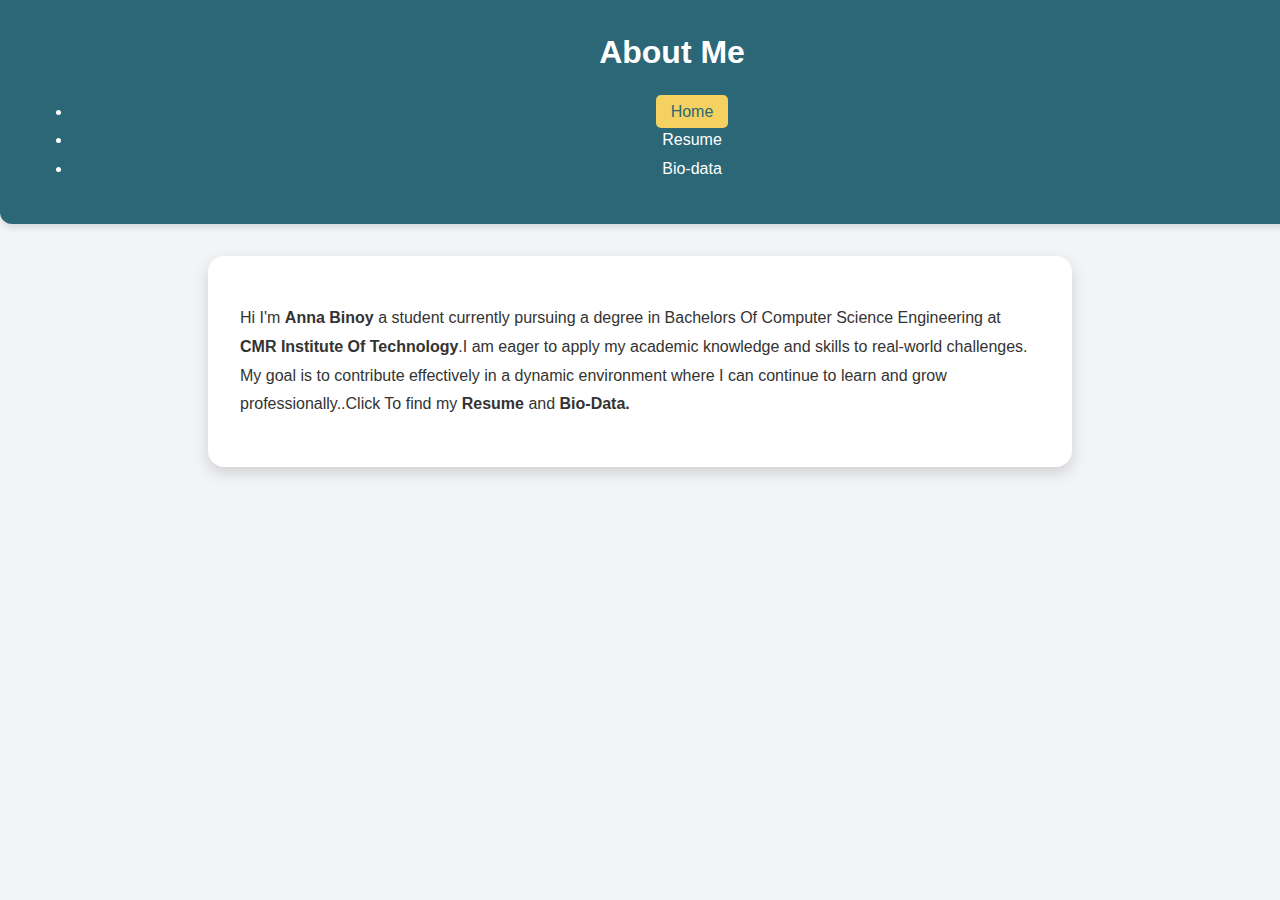
<file: index.html>
<!DOCTYPE html>
<html lang="en">
<head>
    <meta charset="UTF-8">
    <meta name="viewport" content="width=device-width, initial-scale=1.0">
    <title>About Me</title>
    <link rel="stylesheet" href="style.css">
    <script defer src="script.js"></script>
</head>
<body>
    <header>
        <h1 align="center">About Me</h1>
        <nav>
            <ul>
                <li><a href="index.html">Home</a></li>
                <li><a href="resume.html">Resume</a></li>
                <li><a href="biodata.html">Bio-data</a></li>
            </ul>
        </nav>
    </header>
    <main>
        <p align="left">
            Hi I'm <b>Anna Binoy</b> a student currently pursuing a degree in Bachelors Of Computer Science Engineering
            at <br><b>CMR Institute Of Technology</b>.I am eager to apply my academic knowledge 
            and skills to real-world challenges.<br> My goal is to contribute effectively in a dynamic 
            environment where I can continue to learn and grow professionally..Click To find my <b>Resume</b>
            and <b>Bio-Data.</b>
        </p>
    </main>
</body>
</html>
</file>
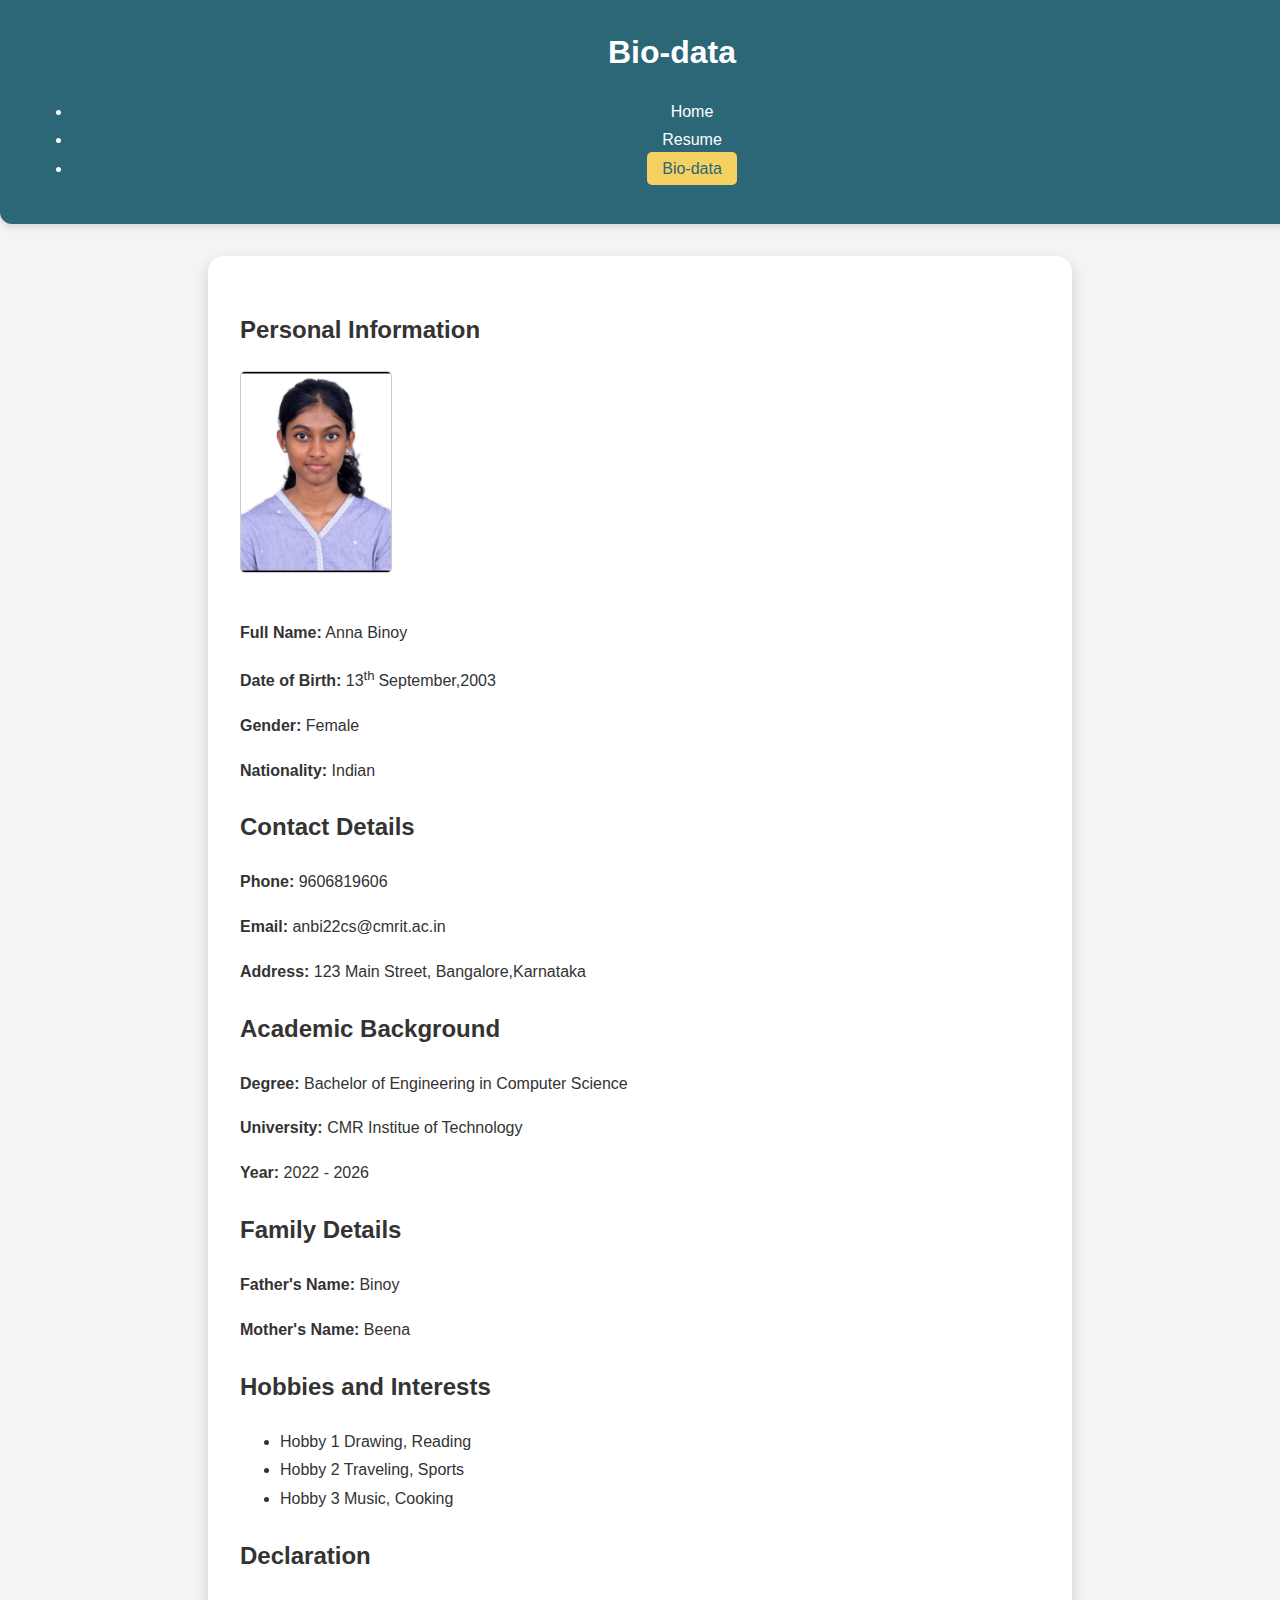
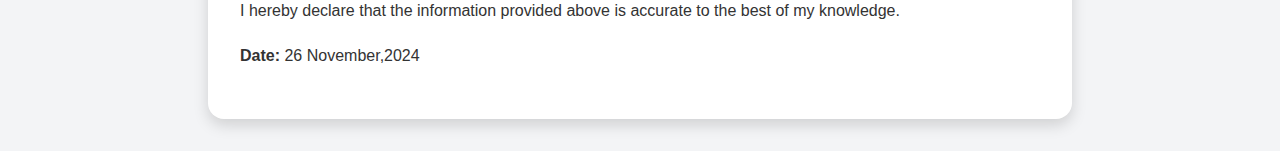
<file: biodata.html>
<!DOCTYPE html>
<html lang="en">
<head>
    <meta charset="UTF-8">
    <meta name="viewport" content="width=device-width, initial-scale=1.0">
    <title>Bio-data</title>
    <link rel="stylesheet" href="style.css">
    <script defer src="script.js"></script>
    <style>
        /* Inline CSS to style the passport-size image */
        .passport-photo {
            width: 150px; /* Width for passport-size */
            height: 200px; /* Height for passport-size */
            object-fit: cover; /* Ensures the image covers the area proportionally */
            border: 1px solid #ccc; /* Optional border for styling */
            border-radius: 5px; /* Slight rounded corners */
            margin-bottom: 20px; /* Space below the image */
        }
    </style>
</head>
<body>
    <header>
        <h1>Bio-data</h1>
        <nav>
            <ul>
                <li><a href="index.html">Home</a></li>
                <li><a href="resume.html">Resume</a></li>
                <li><a href="biodata.html">Bio-data</a></li>
            </ul>
        </nav>
    </header>
    <main>
        <section>
            <h2 align="justify">Personal Information</h2>
            <!-- Adding a section for the passport-size image -->
            <div align="justify"> 
                <img src="passport.jpeg" alt="Passport Photo" class="passport-photo">
            </div>
            <p align="justify"><strong>Full Name:</strong> Anna Binoy</p>
            <p align="justify"><strong>Date of Birth:</strong> 13<sup>th </sup>September,2003</p>
            <p align="justify"><strong>Gender:</strong> Female</p>
            <p align="justify"><strong>Nationality:</strong> Indian</p>
           
        </section>

        <section>
            <h2 align="justify">Contact Details</h2>
            <p align="justify"><strong>Phone:</strong> 9606819606</p>
            <p align="justify"><strong>Email:</strong> anbi22cs@cmrit.ac.in</p>
            <p align="justify"><strong>Address:</strong> 123 Main Street, Bangalore,Karnataka</p>
        </section>

        <section>
            <h2 align="justify">Academic Background</h2>
            <p align="justify"><strong>Degree:</strong> Bachelor of Engineering in Computer Science</p>
            <p align="justify"><strong>University:</strong> CMR Institue of Technology</p>
            <p align="justify"><strong>Year:</strong> 2022 - 2026</p>
        </section>

        <section>
            <h2 align="justify">Family Details</h2>
            <p align="justify"><strong>Father's Name:</strong> Binoy</p>
            <p align="justify"><strong>Mother's Name:</strong> Beena</p>
            
        </section>

        <section>
            <h2 align="justify">Hobbies and Interests</h2>
            <ul>
                <li align="justify">Hobby 1  Drawing, Reading</li>
                <li align="justify">Hobby 2  Traveling, Sports</li>
                <li align="justify">Hobby 3  Music, Cooking</li>
            </ul>
        </section>

        <section>
            <h2 align="justify">Declaration</h2>
            <p align="justify">I hereby declare that the information provided above is accurate to the best of my knowledge.</p>
            <p align="justify"><strong>Date:</strong> 26 November,2024</p>
            
        </section>
    </main>
</body>
</html>
</file>
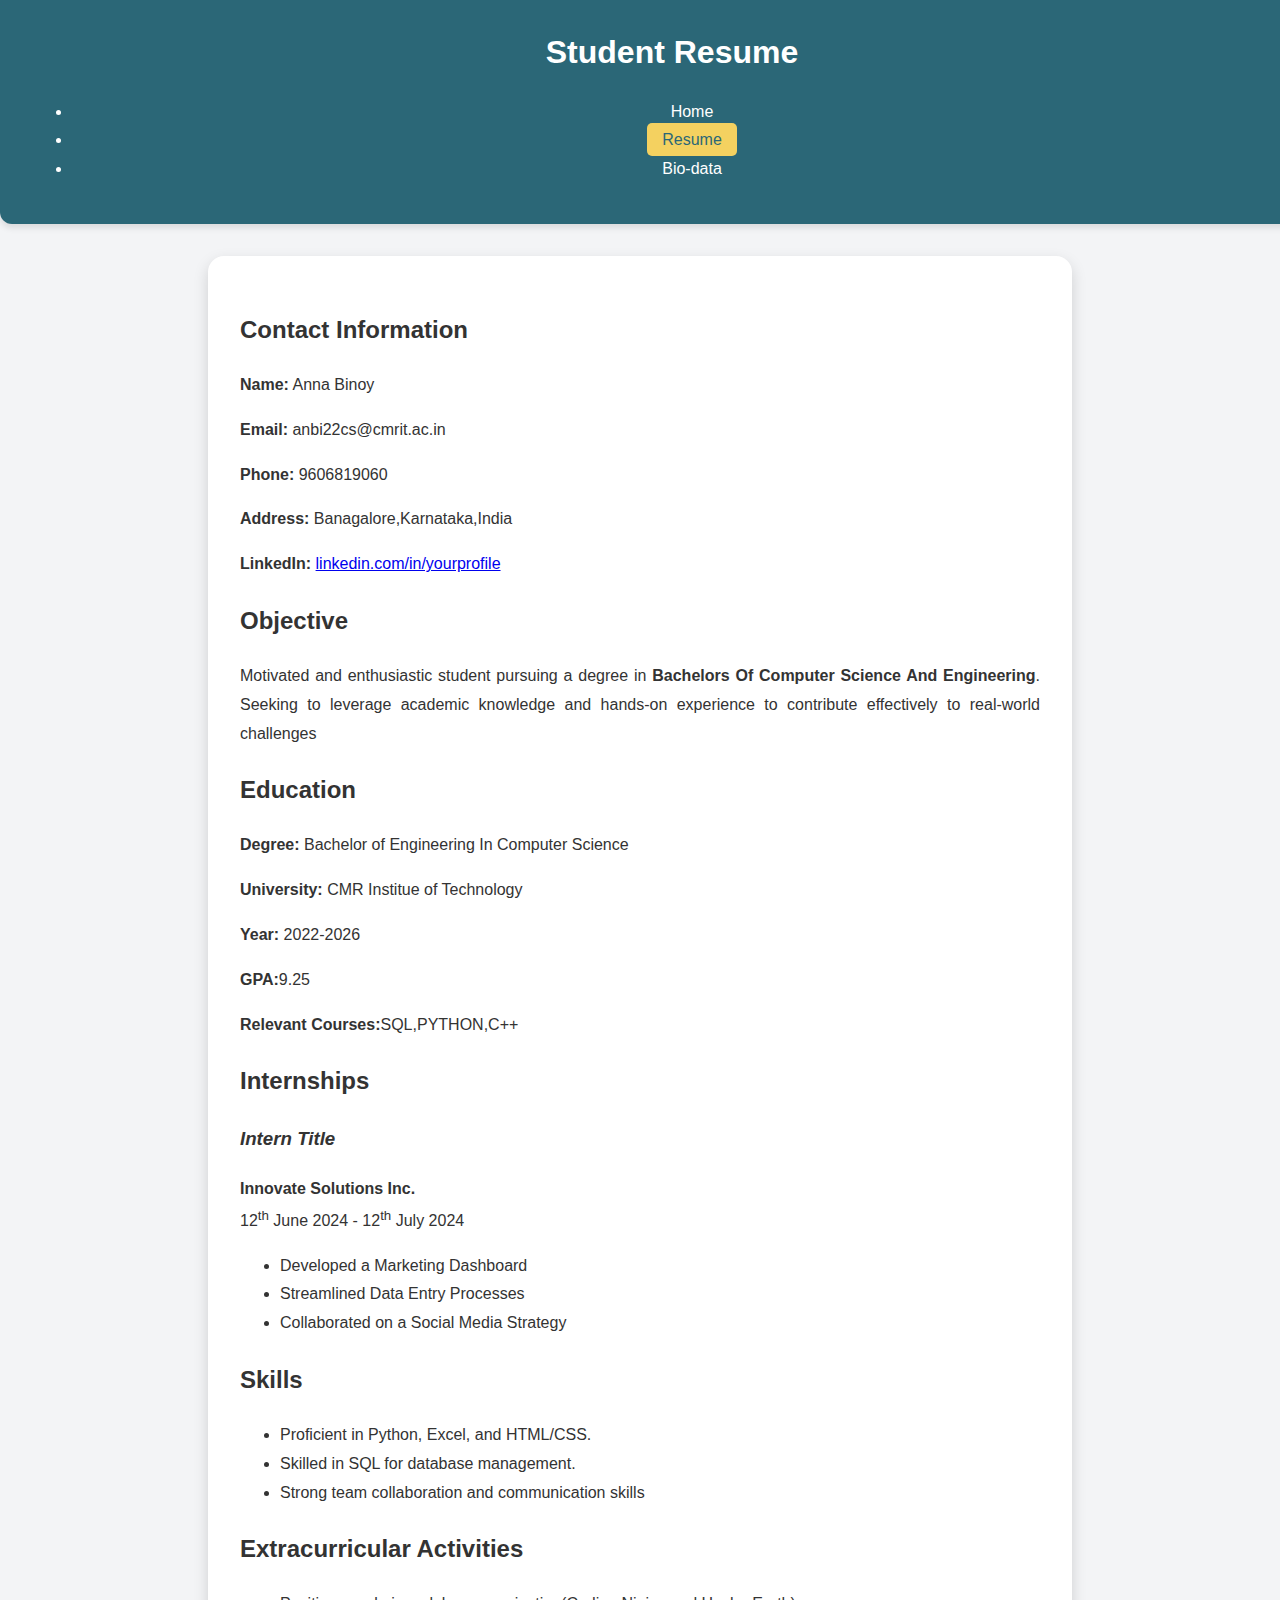
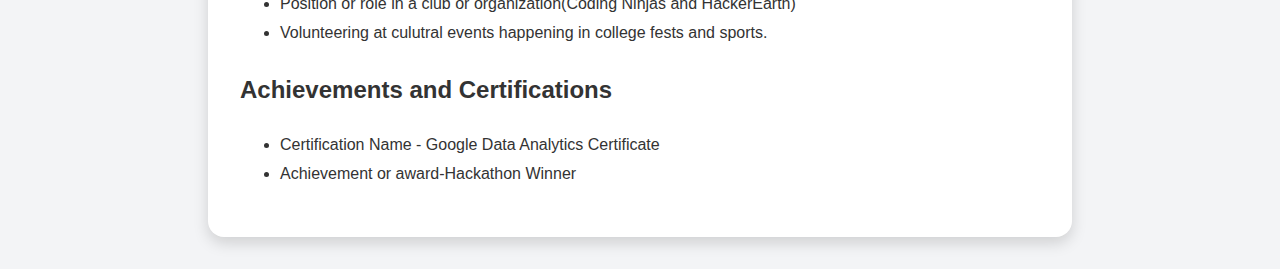
<file: resume.html>
<!DOCTYPE html>
<html lang="en">
<head>
    <meta charset="UTF-8">
    <meta name="viewport" content="width=device-width, initial-scale=1.0">
    <title>Student Resume</title>
    <link rel="stylesheet" href="style.css">
    <script defer src="script.js"></script>
</head>
<body>
    <header>
        <h1>Student Resume</h1>
        <nav>
            <ul>
                <li><a href="index.html">Home</a></li>
                <li><a href="resume.html">Resume</a></li>
                <li><a href="biodata.html">Bio-data</a></li>
            </ul>
        </nav>
    </header>
    <main>
        <section>
            <h2 align="justify">Contact Information</h2>
            <p align="justify"><strong>Name:</strong> Anna Binoy</p>
            <p align="justify"><strong>Email:</strong> anbi22cs@cmrit.ac.in</p>
            <p align="justify"><strong>Phone:</strong> 9606819060</p>
            <p align="justify"><strong>Address:</strong> Banagalore,Karnataka,India</p>
            <p align="justify"><strong>LinkedIn:</strong> <a href="https://in.linkedin.com/" target="_blank">linkedin.com/in/yourprofile</a></p>
        </section>

        <section>
            <h2 align="justify">Objective</h2>
            <p align="justify">Motivated and enthusiastic student pursuing a degree in <strong>Bachelors Of Computer Science 
                And Engineering</strong>. Seeking to leverage academic knowledge and hands-on experience to contribute effectively to 
                real-world challenges</p>
        </section>

        <section>
            <h2 align="justify">Education</h2>
            <p align="justify"><strong>Degree:</strong> Bachelor of Engineering In Computer Science</p>
            <p align="justify"><strong>University:</strong> CMR Institue of Technology</p>
            <p align="justify"><strong>Year:</strong> 2022-2026</p>
            <p align="justify"><strong>GPA:</strong>9.25</p>
            <p align="justify"><strong>Relevant Courses:</strong>SQL,PYTHON,C++</p>
        </section>

        <section>
            <h2 align="justify">Internships</h2>
            
                <h3 align="justify"><i>Intern Title</i></h3>
                <p align="justify"><strong>Innovate Solutions Inc.</strong><br>12<sup>th</sup> June 2024 -
                12<sup>th</sup> July 2024</p>
                <ul>
                    <li align="justify">Developed a Marketing Dashboard</li>
                    <li align="justify">Streamlined Data Entry Processes</li>
                    <li align="justify">Collaborated on a Social Media Strategy</li>
                </ul>
            
        </section>

        <section>
            <h2 align="justify">Skills</h2>
            <ul>
                <li align="justify">Proficient in Python, Excel, and HTML/CSS.</li>
                <li align="justify">Skilled in SQL for database management.</li>
                <li align="justify">Strong team collaboration and communication skills</li>
            </ul>
        </section>

        <section>
            <h2 align="justify">Extracurricular Activities</h2>
            <ul>
                <li align="justify">Position or role in a club or organization(Coding Ninjas and HackerEarth)</li>
                <li align="justify">Volunteering at culutral events happening in college fests and sports.</li>
                
            </ul>
        </section>

        <section>
            <h2 align="justify">Achievements and Certifications</h2>
            <ul>
                <li align="justify">Certification Name - Google Data Analytics Certificate</li>
                <li align="justify">Achievement or award-Hackathon Winner</li>
            </ul>
        </section>
    </main>
</body>
</html>
</file>
<file: style.css>
body {
  font-family: 'Roboto', sans-serif;
  margin: 0;
  padding: 0;
  line-height: 1.8;
  background-color: #f3f4f6; /* Soft light background */
  color: #333;
  display: flex;
  flex-direction: column;
  align-items: justify;
}

header {
  background: #2b6777; /* Deep teal */
  color: #fff;
  padding: 1.5rem 2rem;
  text-align: center;
  width: 100%;
  box-shadow: 0 4px 6px rgba(0, 0, 0, 0.1);
  border-radius: 0 0 12px 12px;
}

header h1 {
  font-size: 2rem;
  font-weight: 700;
  margin: 0;
}

nav {
  margin: 1rem 0;
}

nav a {
  color: #fff;
  text-decoration: none;
  margin: 0 15px;
  padding: 8px 15px;
  font-weight: 500;
  border-radius: 5px;
  transition: background 0.3s ease;
}

nav a:hover,
nav a.active {
  background: #f4d160; /* Accent yellow */
  color: #2b6777;
}

main {
  background: #fff;
  padding: 2rem;
  margin: 2rem auto;
  border-radius: 16px;
  box-shadow: 0 6px 15px rgba(0, 0, 0, 0.15);
  max-width: 800px;
  width: 90%;
  text-align: center;
}

#about-me h2,
#welcome-note h2 {
  color: #2b6777; /* Matching header color */
  margin-bottom: 1rem;
  text-align: center;
}

#about-me p,
#welcome-note p {
  text-align: justify; /* Justified for readability */
  margin-bottom: 1.5rem;
  color: #4b4b4b; /* Subtle dark gray */
}

#back-to-top {
  position: fixed;
  bottom: 20px;
  right: 20px;
  padding: 12px 18px;
  background: #2b6777;
  color: #fff;
  border: none;
  border-radius: 8px;
  box-shadow: 0 4px 6px rgba(0, 0, 0, 0.1);
  display: none;
  cursor: pointer;
  font-weight: 600;
  transition: background 0.3s ease;
}

#back-to-top:hover {
  background: #f4d160; /* Yellow on hover */
  color: #2b6777;
}

footer {
  text-align: center;
  padding: 1rem 2rem;
  background: #2b6777;
  color: #fff;
  width: 100%;
  margin-top: 2rem;
  box-shadow: 0 -4px 6px rgba(0, 0, 0, 0.1);
  border-radius: 12px 12px 0 0;
}

footer p {
  font-size: 0.9rem;
}

button {
  cursor: pointer;
  font-family: 'Roboto', sans-serif;
}

@media screen and (max-width: 768px) {
  header h1 {
    font-size: 1.5rem;
  }

  nav a {
    margin: 0 10px;
    padding: 6px 10px;
  }

  main {
    padding: 1.5rem;
  }

  #back-to-top {
    padding: 10px 15px;
  }
}
</file>
